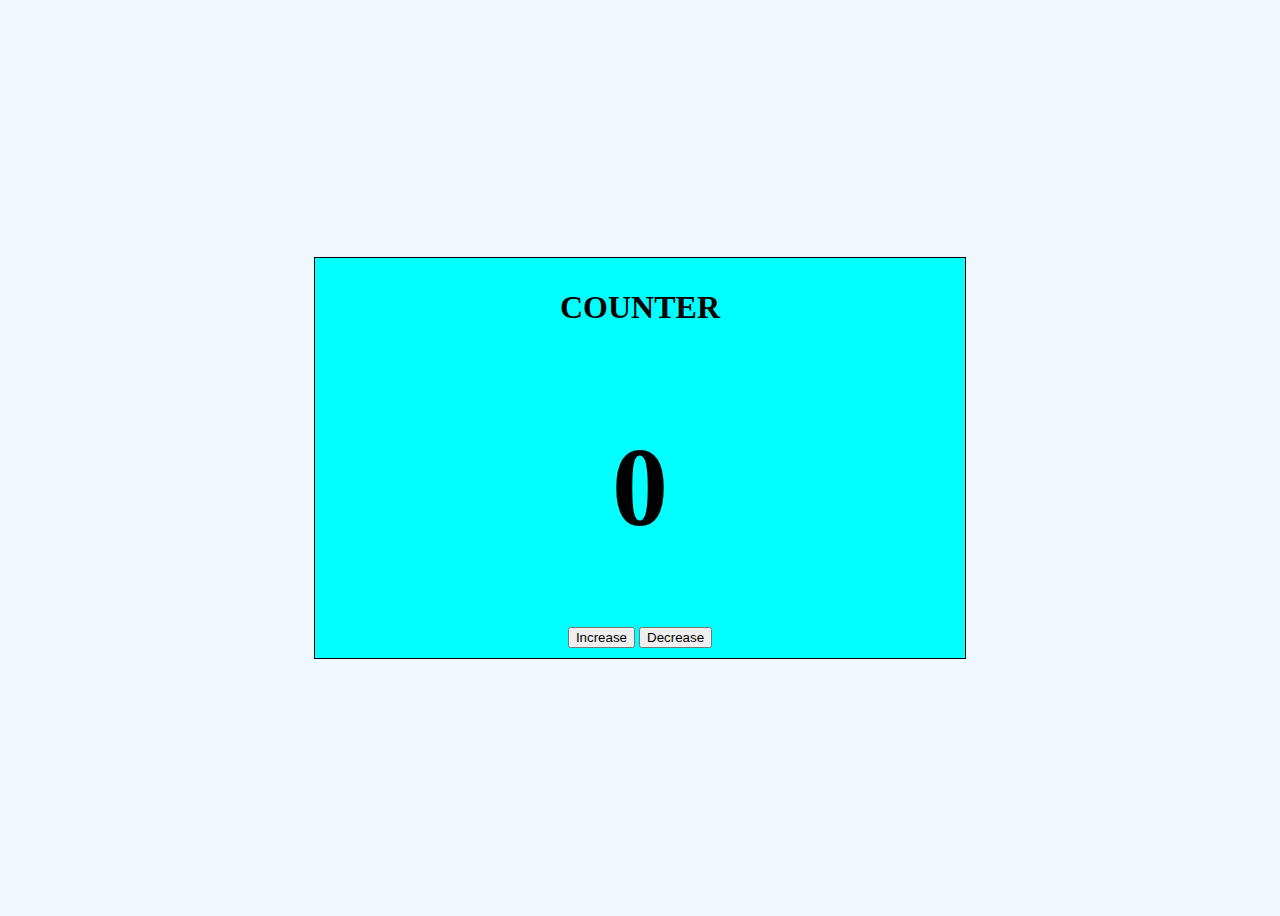
<file: counter/index.html>
<!DOCTYPE html>
<html lang="en">
<head>
    <meta charset="UTF-8">
    <meta http-equiv="X-UA-Compatible" content="IE=edge">
    <meta name="viewport" content="width=device-width, initial-scale=1.0">
    <link href="https://cdn.jsdelivr.net/npm/bootstrap@5.3.0-alpha3/dist/css/bootstrap.min.css" rel="stylesheet" integrity="sha384-KK94CHFLLe+nY2dmCWGMq91rCGa5gtU4mk92HdvYe+M/SXH301p5ILy+dN9+nJOZ" crossorigin="anonymous">
    <link rel="stylesheet" href="style.css">
    <title>Document</title>
</head>
<body>
    <div class="container">
        <div class="counter">
        <h1>COUNTER</h1>
        <h1 id="count">0</h1>
        <div>
            <button type="button" class="btn btn-outline-dark" onclick="changeCount(1)">Increase</button>
            <button type="button" class="btn btn-outline-dark" onclick="changeCount(-1)">Decrease</button>
        </div>
        </div>
    </div>
<script src="script.js"></script>
</body>
</html>
</file>
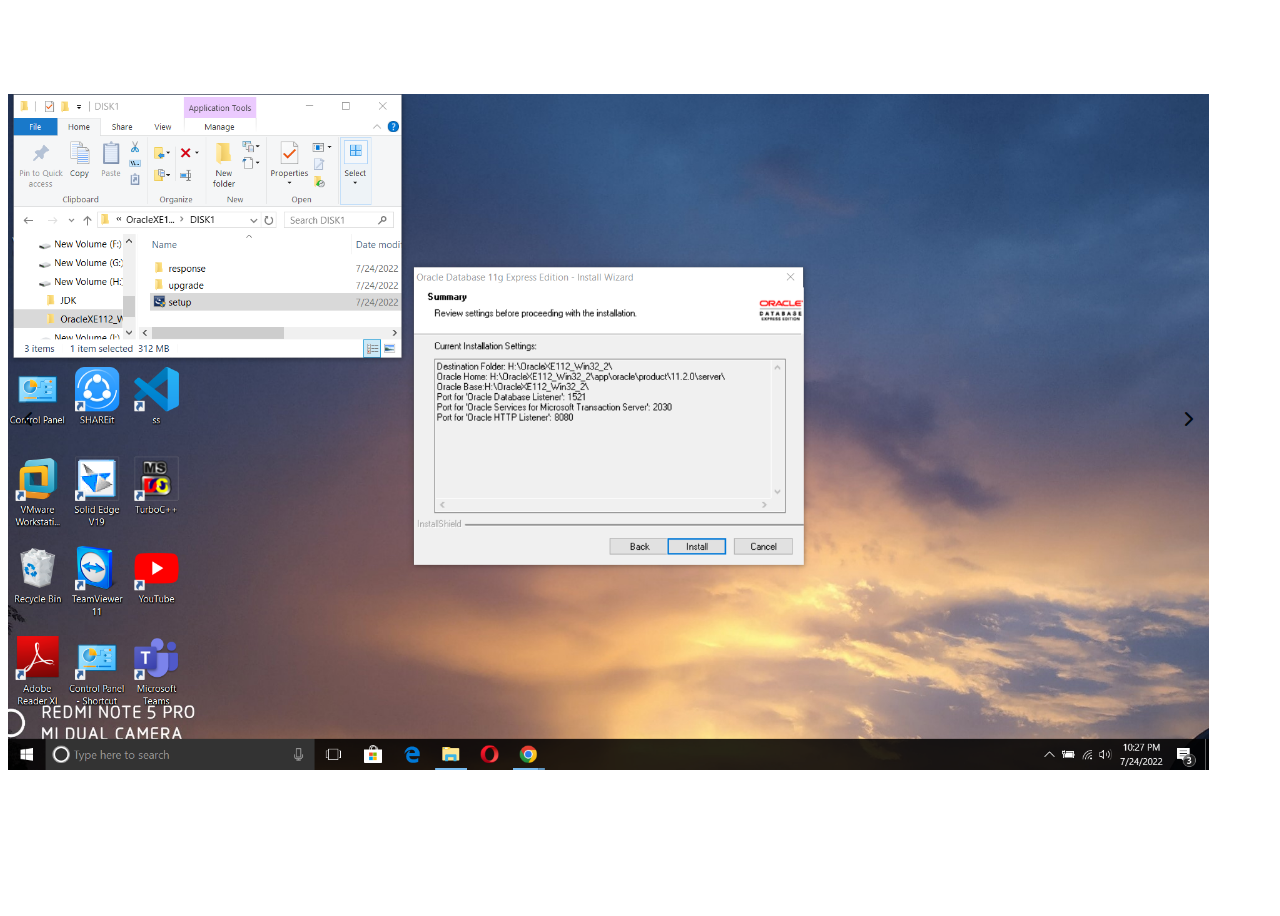
<file: image_carousel/index.html>
<!DOCTYPE html>
<html lang="en">
<head>
    <meta charset="UTF-8">
    <meta http-equiv="X-UA-Compatible" content="IE=edge">
    <meta name="viewport" content="width=device-width, initial-scale=1.0">
    <link rel="stylesheet" href="https://cdnjs.cloudflare.com/ajax/libs/font-awesome/6.3.0/css/all.min.css">
    <link rel="stylesheet" href="style.css">
    <title>Document</title>
</head>
<body>
    <div class="container">
       <div class="image fade">
        <img src="Screenshot (10).png" alt="iimage" width="100%">
       </div>
       <div class="image fade">
        <img src="Screenshot (11).png" alt="iimage" width="100%">
       </div>
       <div class="image fade">
        <img src="Screenshot (12).png" alt="iimage" width="100%">
       </div>
       <div class="image fade">
        <img src="Screenshot (13).png" alt="iimage" width="100%">
       </div>
       <div class="image fade">
        <img src="Screenshot (14).png" alt="iimage" width="100%">
       </div>
       <div class="image fade">
        <img src="Screenshot (15).png" alt="iimage" width="100%">
       </div>
       <div class="image fade">
        <img src="Screenshot (16).png" alt="iimage" width="100%">
       </div>
       <div class="image fade">
        <img src="Screenshot (17).png" alt="iimage" width="100%">
       </div>
       <div class="image fade">
        <img src="Screenshot (18).png" alt="iimage" width="100%">
       </div>
       <div class="image fade">
        <img src="Screenshot (19).png" alt="iimage" width="100%">
       </div>
       <div class="image fade">
        <img src="Screenshot (20).png" alt="iimage" width="100%">
       </div>
       
       <i id="prev" onclick="show_image(-1)" class="fa-solid fa-chevron-left"></i>
       <i id="next" onclick="show_image(1)" class="fa-solid fa-chevron-right"></i>

       <div class="dots">
        <span class="dot"></span>
        <span class="dot"></span>
        <span class="dot"></span>
        <span class="dot"></span>
        <span class="dot"></span>
        <span class="dot"></span>
        <span class="dot"></span>
        <span class="dot"></span>
        <span class="dot"></span>
        <span class="dot"></span>
        <span class="dot"></span>
       </div>

    </div>
    <script src="script.js"></script>
</body>
</html>
</file>
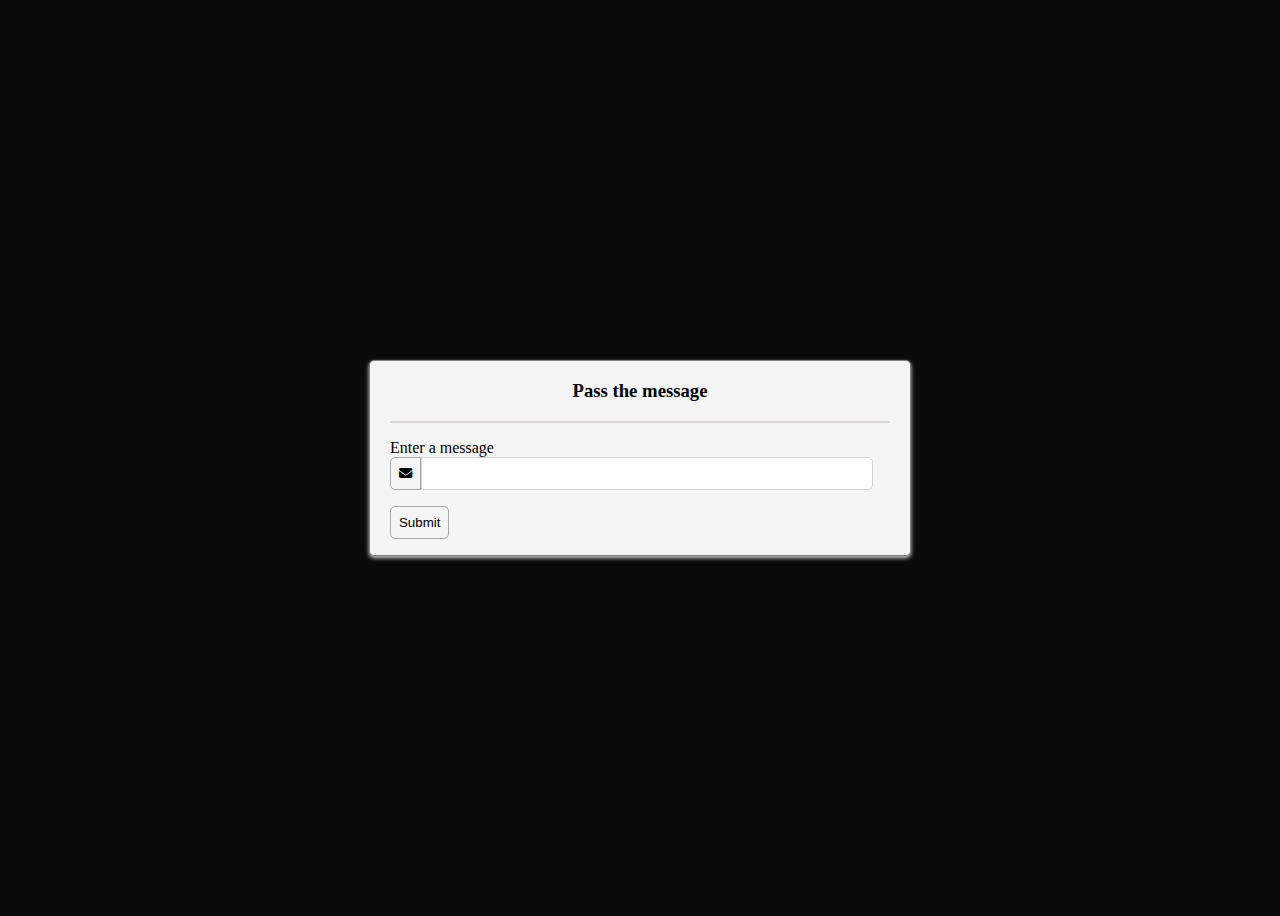
<file: message/index.html>
<!DOCTYPE html>
<html lang="en">
<head>
    <meta charset="UTF-8">
    <meta http-equiv="X-UA-Compatible" content="IE=edge">
    <meta name="viewport" content="width=device-width, initial-scale=1.0">
   <link rel="stylesheet" href="https://cdnjs.cloudflare.com/ajax/libs/font-awesome/6.4.0/css/all.min.css">
    <link rel="stylesheet" href="style.css">
    <title>Document</title>
</head>
<body>
    <div class="container">
        <div class="message">
            <h3 style="text-align: center; font-weight: bold;">Pass the message</h3>
            <p style="border-bottom: 2px solid rgb(215, 211, 211);">
            </p>
            <p>
             <label for="message-input">Enter a message</label> <br>
             <button style="border-radius: 5px 0px 0px 5px;"><i class="fa fa-envelope" aria-hidden="true"></i></button><input id="message-input">
            </p>
            
            <p>
            <button onclick="getmessage()">Submit</button>
            </p>
            <p id="message-output" style="text-align: center; text-transform: uppercase;"></p>
        </div>
    </div>
    <script src="script.js"></script>
</body>
</html>
</file>
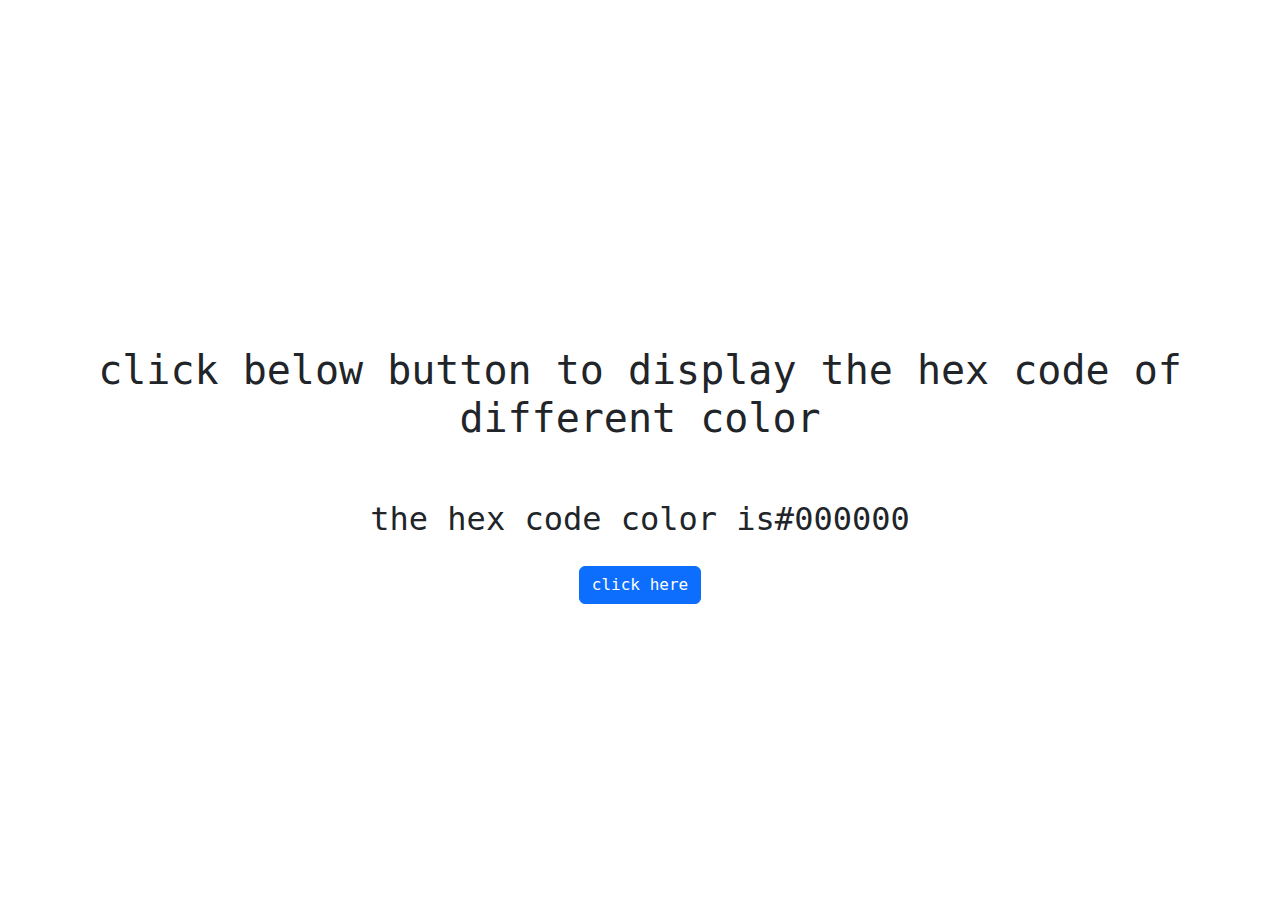
<file: proj2/index.html>
<!DOCTYPE html>
<html lang="en">
<head>
    <meta charset="UTF-8">
    <meta http-equiv="X-UA-Compatible" content="IE=edge">
    <meta name="viewport" content="width=device-width, initial-scale=1.0">
    <link rel="stylesheet" href="https://cdn.jsdelivr.net/npm/bootstrap@5.2.3/dist/css/bootstrap.min.css">
    <link rel="stylesheet" href="style.css">
    <title>Document</title>
</head>
<body>
    <div class="container">
        <div class="hex-color">
            <h1>click below button to display the hex code of different color</h1>
            <h2>the hex code color is<span id="hex-code">#000000</span></h2>
            <button type="button" class="btn btn-primary" onclick="changecolor()">click here</button>
        </div>
    </div>
    <script src="script.js"></script>
</body>
</html>
</file>
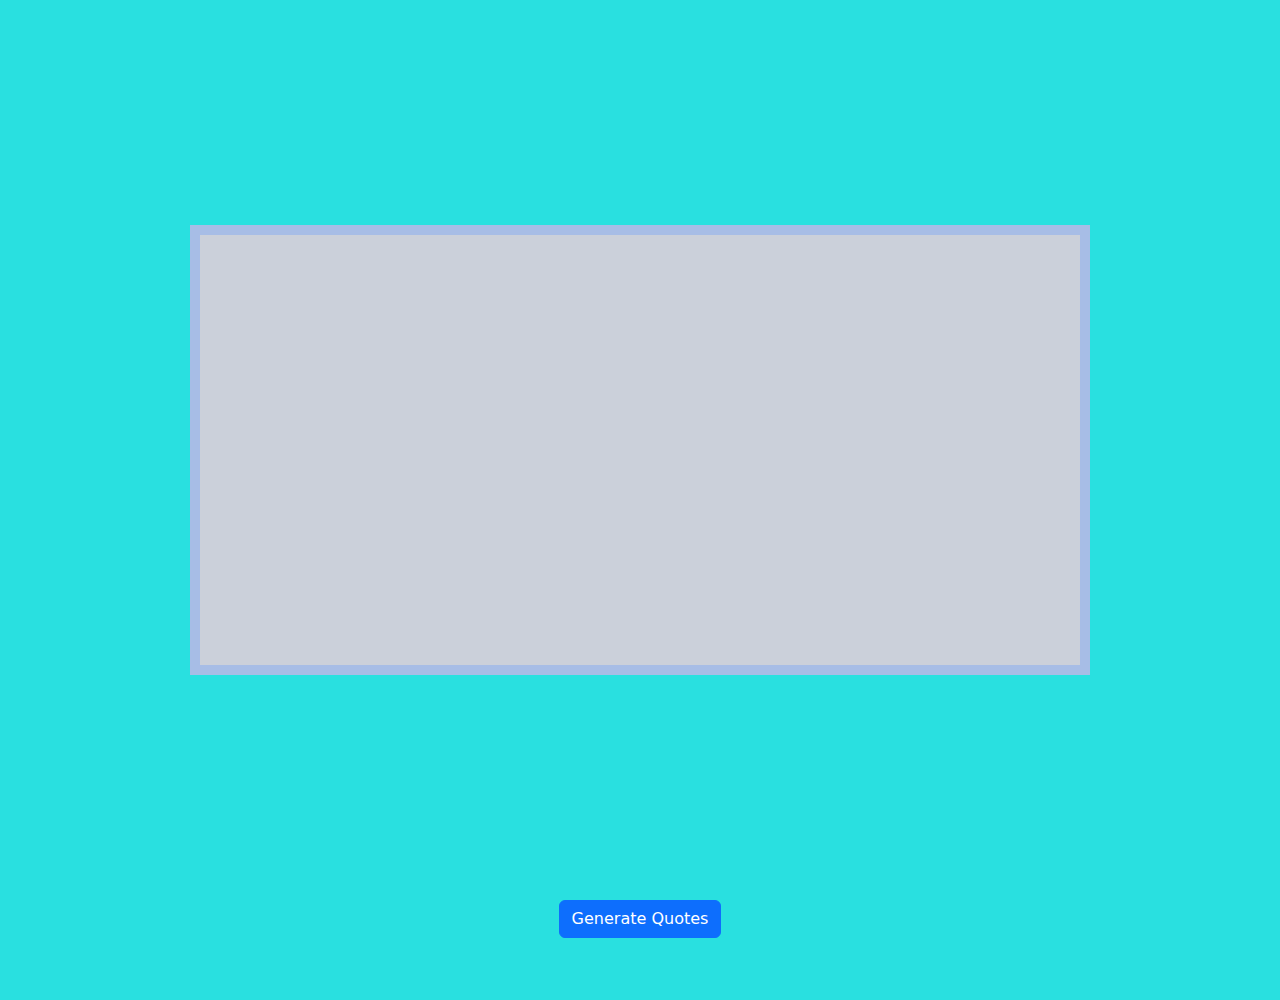
<file: random_quotes/index.html>
<!DOCTYPE html>
<html lang="en">
<head>
    <meta charset="UTF-8">
    <meta http-equiv="X-UA-Compatible" content="IE=edge">
    <meta name="viewport" content="width=device-width, initial-scale=1.0">
    <link rel="stylesheet" href="https://cdn.jsdelivr.net/npm/bootstrap@5.2.3/dist/css/bootstrap.min.css">
    <link rel="stylesheet" href="style.css">
    <title>Random Quotes</title>
</head>
<body>
    <div class="container">
       <div class="quotes">
        <p id="quote"></p>
        <h3 id="author"></h3>
       </div>
    </div>
    <div class="buttons">
        <button type="button" class="btn btn-primary" onclick="generate()">Generate Quotes</button>
    </div>
    <script src="script.js"></script>
</body>
</html>
</file>
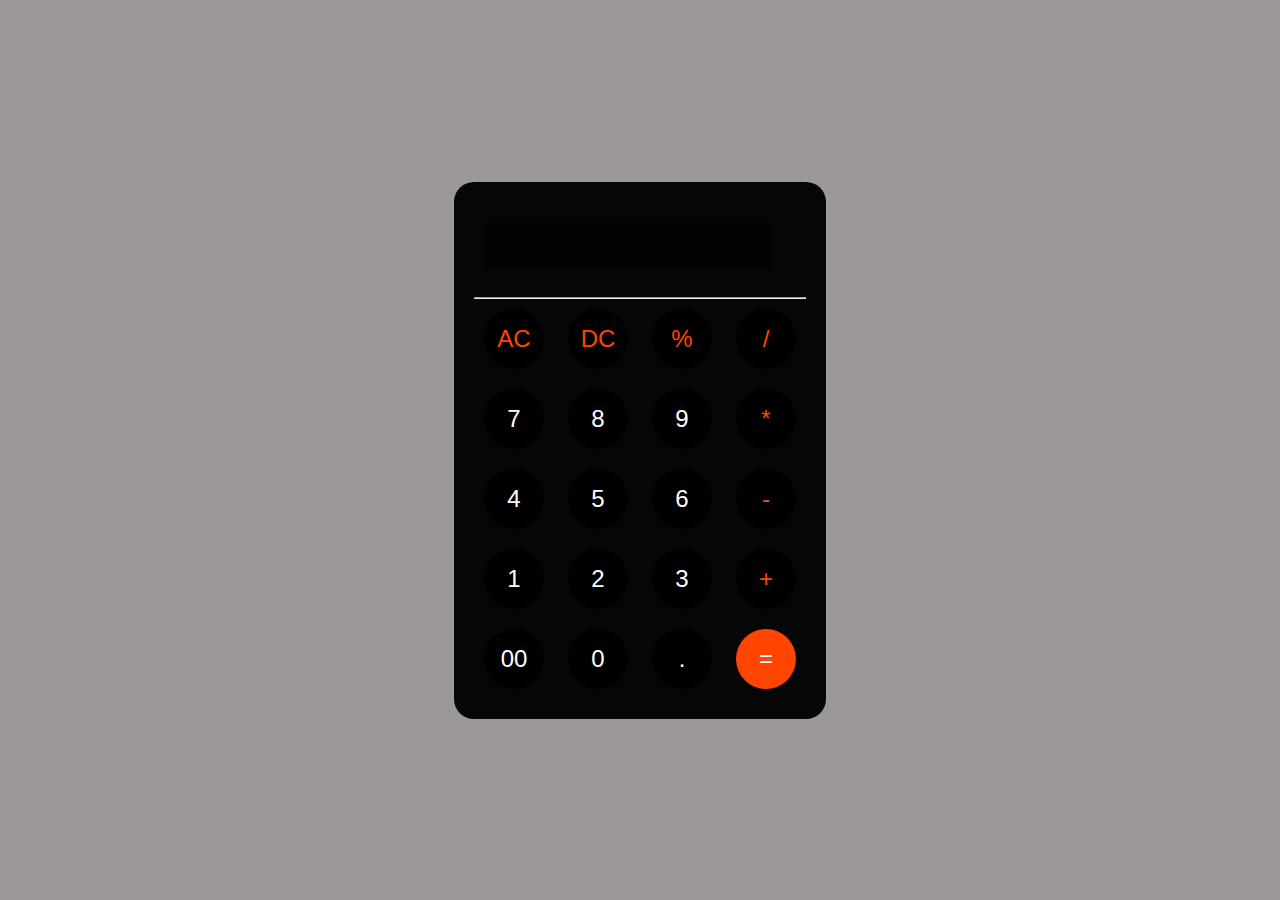
<file: calculator/cal2.html>
<!DOCTYPE html>
<html lang="en">
<head>
    <meta charset="UTF-8">
    <meta http-equiv="X-UA-Compatible" content="IE=edge">
    <meta name="viewport" content="width=device-width, initial-scale=1.0">
    <title>Document</title>
    <link rel="stylesheet" href="cal2.css">
</head>
<body>
    <div class="container">
        <div class="calculator">
        <form> 
        <div class="total">
                <input type="text" name="display"> 
            </div>
            <hr>
        <div class="buttons">
            <input class="item-orange"  type="button" value="AC" onclick="display.value=''">
                <input class="item-orange" type="button" value="DC" onclick="display.value= display.value.toString().slice(0,-1)">
                <input class="item-orange"  type="button" value="%" onclick="display.value+='%'">
                <input class="item-orange" type="button" value="/" onclick="display.value+='/'">
            
        </div>
        
         <div class="buttons">
            <input class="item" type="button" value="7" onclick="display.value+='7'">
                <input class="item" type="button" value="8" onclick="display.value+='8'">
                <input class="item" type="button" value="9" onclick="display.value+='9'">
                <input class="item-orange" type="button" value="*" onclick="display.value+='*'">

         </div>
         
        <div class="buttons"> 
            <input class="item" type="button" value="4" onclick="display.value+='4'">
                <input class="item" type="button" value="5" onclick="display.value+='5'">
                <input class="item" type="button" value="6" onclick="display.value+='6'">
                <input class="item-orange" type="button" value="-" onclick="display.value+='-'">
        </div>
        
        <div class="buttons">
            <input class="item" type="button" value="1" onclick="display.value+='1'">
            <input class="item" type="button" value="2" onclick="display.value+='2'">
            <input class="item" type="button" value="3" onclick="display.value+='3'">
            <input class="item-orange" type="button" value="+" onclick="display.value+='+'">
        </div>
        
        <div class="buttons">
            <input class="item" type="button" value="00" onclick="display.value+='00'">
                <input class="item" type="button" value="0" onclick="display.value+='0'">
                <input class="item" type="button" value="." onclick="display.value+='.'" >
                <input class="item-orange-back" type="button" value="=" onclick="display.value= eval(display.value)">
        </div>
        
   
   </form> </div> </div>
    
</body>
</html>
</file>
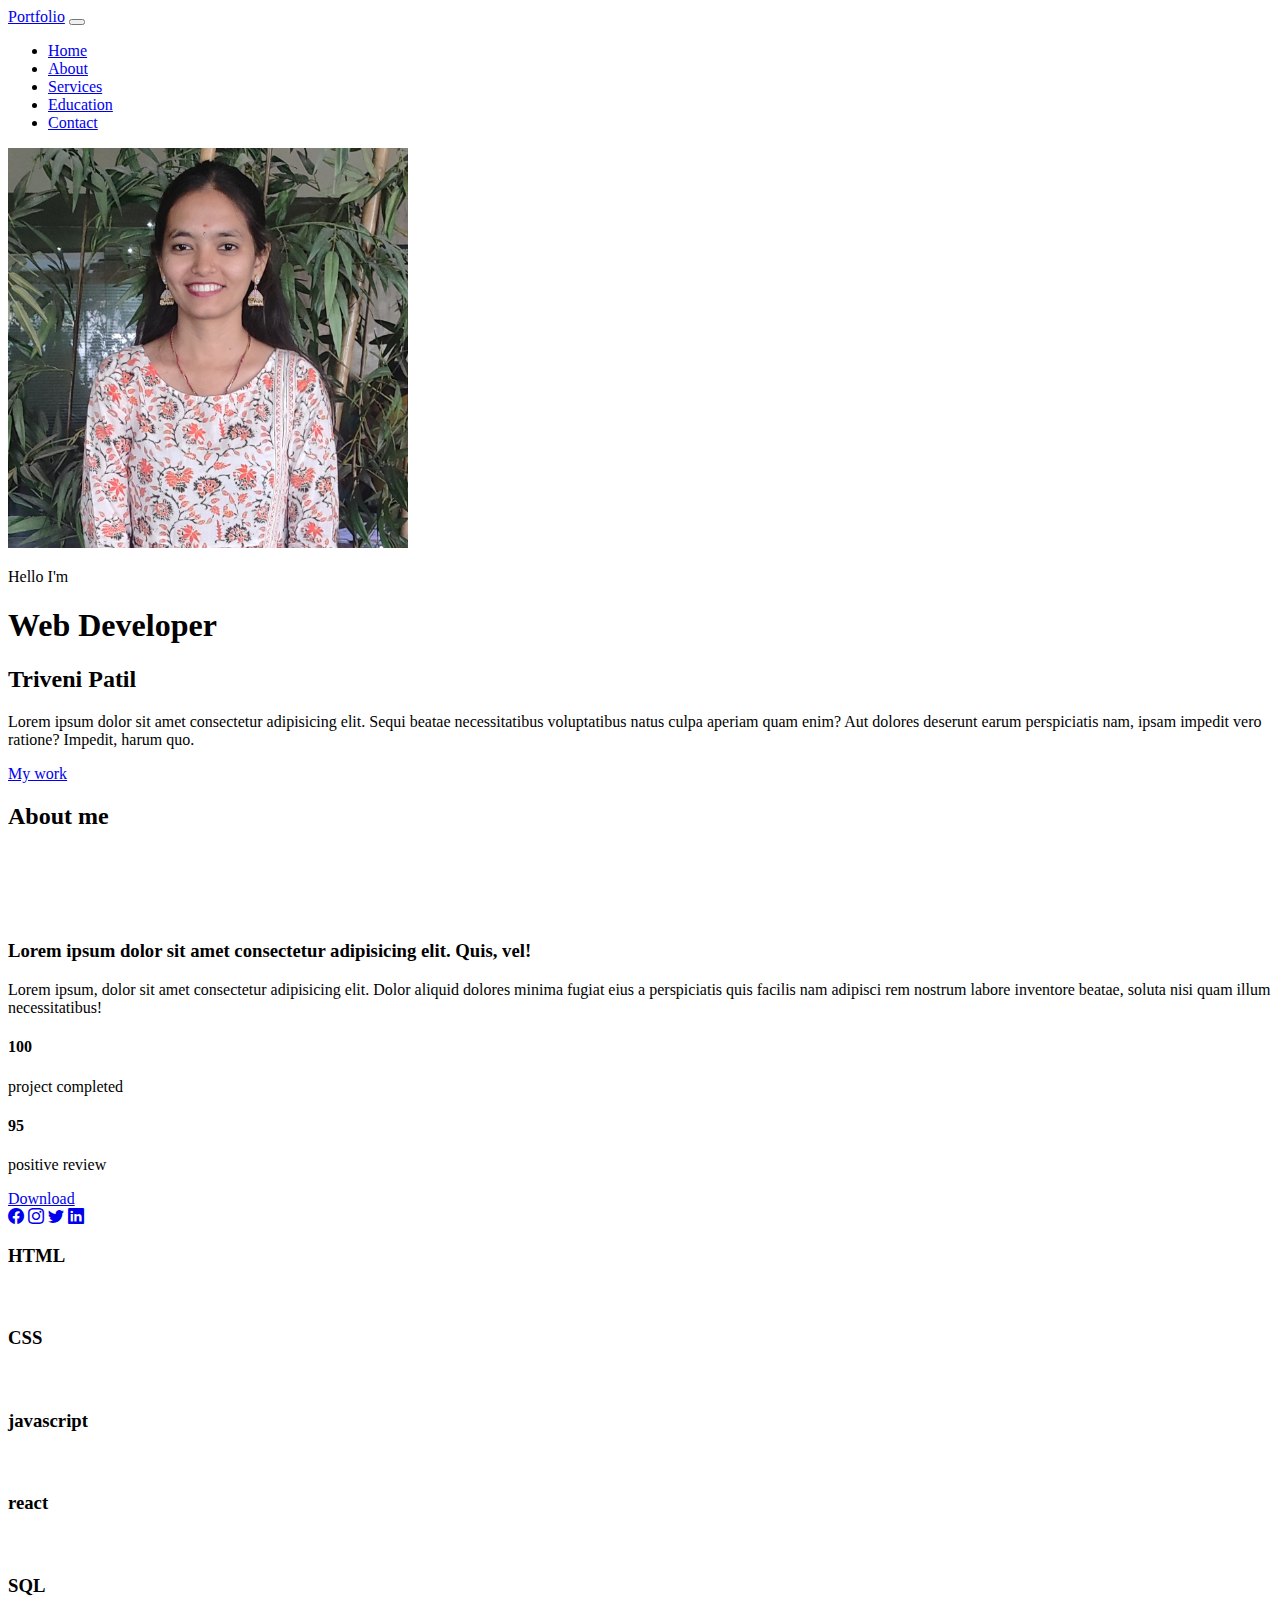
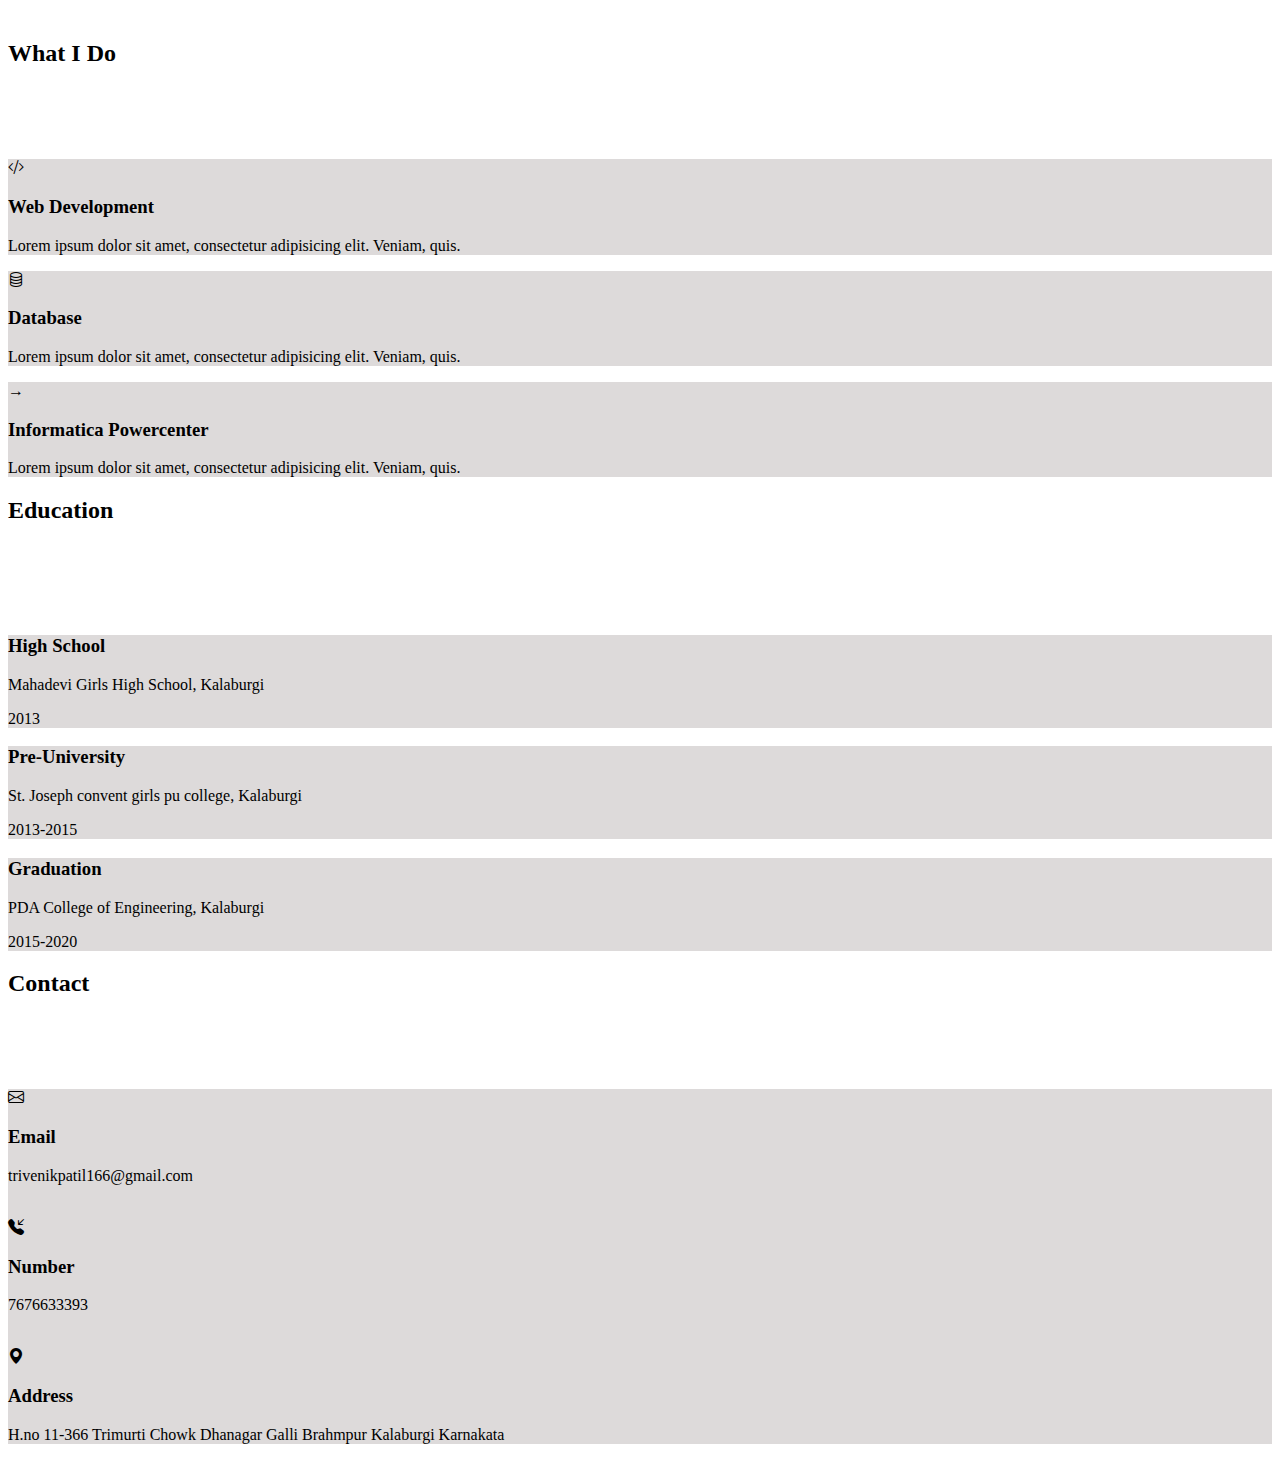
<file: portfolio/port.html>
<!DOCTYPE html>
<html lang="en">
<head>
  <meta charset="UTF-8">
  <meta http-equiv="X-UA-Compatible" content="IE=edge">
  <meta name="viewport" content="width=device-width, initial-scale=1.0">
  <link href="https://cdn.jsdelivr.net/npm/bootstrap@5.0.2/dist/css/bootstrap.min.css" rel="stylesheet" integrity="sha384-EVSTQN3/azprG1Anm3QDgpJLIm9Nao0Yz1ztcQTwFspd3yD65VohhpuuCOmLASjC" crossorigin="anonymous">
  <link rel="stylesheet" href="https://cdn.jsdelivr.net/npm/bootstrap-icons@1.10.4/font/bootstrap-icons.css">
  
  <link rel="stylesheet" href="port.css">
  <title>Document</title>
</head>
<body class="bg-light">
  <!-- nav start -->
  <nav class="navbar navbar-expand-sm navbar-light fixed-top bg-light shadow-sm" id="maincolor">
    <div class="container-lg">
      <a class="navbar-brand fw-bold" href="#">Portfolio</a>
      <button class="navbar-toggler" type="button" data-bs-toggle="collapse" data-bs-target="#navbarNav" aria-controls="navbarNav" aria-expanded="false" aria-label="Toggle navigation">
        <span class="navbar-toggler-icon"></span>
      </button>
      <div class="collapse navbar-collapse" id="navbarNav">
        <ul class="navbar-nav ms-auto">
          <li class="nav-item">
            <a class="nav-link text-black" href="#home">Home</a>
          </li>
          <li class="nav-item">
            <a class="nav-link text-black" href="#about">About</a>
          </li>
          <li class="nav-item">
            <a class="nav-link text-black" href="#services">Services</a>
          </li>
          <li class="nav-item">
            <a class="nav-link text-black" href="#Education">Education</a>
          </li>
          <li class="nav-item">
            <a class="nav-link text-black" href="#Contact">Contact</a>
          </li>
        </ul>
      </div>
    </div>
  </nav>                                                                                             
  <!-- nav end -->
<!-- home section start -->
  <section class="home py-5" id="home">
    <div class="container-lg">
      <div class="row bg-transparent min-vh-100 align-items-center align-content-center">
        <div class="col-md-6">
          <div class="home-img text-center">
            <img src="WhatsApp Image 2023-04-21 at 5.50.21 PM.jpeg" alt="profile picture" width="400px" height="400px" class="rounded-circle shadow-lg p-3 md-5 bg-body-rounded mw-100">
          </div>
        </div>
        <div class="col-md-6 order-md-first">
          <div class="home-text">
            <p class="text-muted md-3">Hello I'm</p>
            <h1 class="text-danger text-uppercase fs-1 fw-4">Web Developer</h1>
            <h2 class="fs-4 text-muted">Triveni Patil</h2>
            <p>Lorem ipsum dolor sit amet consectetur adipisicing elit. Sequi beatae necessitatibus voluptatibus natus culpa aperiam quam enim? Aut dolores deserunt earum perspiciatis nam, ipsam impedit vero ratione? Impedit, harum quo.</p>
            <a href="https://github.com/triveni166/potential-fishstick/tree/00c17bfef25af7b68a95ceb9bf8fdecd92e7f06c" class="btn btn-danger px-3">My work</a>
          </div>
        </div>

      </div>
    </div>
  </section>

<!-- home section end -->
<!-- about section start -->

<section class="about bg-transparent min-vh-100 py-5 " id="about">
  <div class="container-lg">
    <div class="row justify-content-center">
      <div class="col-lg-8">
        <div class="section-title text-center">
          <h2 class="fw-bold md-5">About me</h2><br><br><br><br>
        </div>
      </div>
    </div>
    <div class="row">
      <div class="col-md-6">
        <div class="about-text">
          <h3 class="fs-4 md-3">Lorem ipsum dolor sit amet consectetur adipisicing elit. Quis, vel!</h3>
          <p class="text-muted">Lorem ipsum, dolor sit amet consectetur adipisicing elit. Dolor aliquid dolores minima fugiat eius a perspiciatis quis facilis nam adipisci rem nostrum labore inventore beatae, soluta nisi quam illum necessitatibus!</p>
        </div>

        <div class="row text-center text-uppercase my-3">
          <div class="col-sm-4">
            <div class="fact-item">
              <h4 class="fs-1 fw-bold">100</h4>
              <p class="text-muted">project completed</p>
            </div>
          </div>
        
          
          <div class="col-sm-4">
            <div class="fact-item">
              <h4 class="fs-1 fw-bold">95</h4>
              <p class="text-muted">positive review</p>
            </div>
          </div>
        </div>
        <div class="row">
          <div class="col-lg-12 d-flex align-items-center">
            <a href="#" class="btn btn-danger me-5">Download</a>
            <div class="social-links">
              <a href="#" class="text-dark me-2"><i class="bi bi-facebook"></i></a>
              <a href="#" class="text-dark me-2"><i class="bi bi-instagram"></i></a>
              <a href="#" class="text-dark me-2"><i class="bi bi-twitter"></i></a>
              <a href="#" class="text-dark me-2"><i class="bi bi-linkedin"></i></a>
            </div>
          </div> 
        </div>
      </div>
       <div class="col-md-6 mt-5 mt-md-0">
        <div class="skill-item md-4">
          <h3 class="fs-6">HTML</h3>
          <div class="progress" style="height: 5px;">
            <div class="progress-bar bg-danger" role="progressbar" style="width: 80%;" aria-valuenow="80" aria-valuemin="0" aria-valuemax="100"> </div>
          </div>
        </div><br>
        <div class="skill-item md-4"> 
          <h3 class="fs-6">CSS</h3>
          <div class="progress" style="height: 5px;">
            <div class="progress-bar bg-danger" role="progressbar" style="width: 65%;" aria-valuenow="65" aria-valuemin="0" aria-valuemax="100"> </div>
          </div>
        </div><br>
        <div class="skill-item md-4">
          <h3 class="fs-6">javascript</h3>
          <div class="progress" style="height: 5px;">
            <div class="progress-bar bg-danger" role="progressbar" style="width: 55%;" aria-valuenow="55" aria-valuemin="0" aria-valuemax="100"> </div>
          </div>
        </div><br>
        <div class="skill-item md-4">
            <h3 class="fs-6">react</h3>
              <div class="progress" style="height: 5px;">
                <div class="progress-bar bg-danger" role="progressbar" style="width: 70%;" aria-valuenow="0" aria-valuemin="0" aria-valuemax="100"></div>
              </div>
        </div><br>
        <div class="skill-item md-4">
          <h3 class="fs-6">SQL</h3>
          <div class="progress" style="height: 5px;">
            <div class="progress-bar bg-danger" role="progressbar" style="width: 90%;" aria-valuenow="90" aria-valuemin="0" aria-valuemax="100"></div>
          </div>
        </div>
      </div>
    </div>
  </div>
</section>                                                               
<!-- about section end -->
<!--service section start -->
<section class="services bg-transparent min-vh-100 py-5" id="services">
  <div class="container-lg">
    <div class="row justify-content-center">
      <div class="col-lg-8">
        <div class="section-title text-center">
          <h2 class="fw-bold md-5">What I Do</h2><br><br><br><br>
        </div>
      </div>
    </div>
    <div class="row text-center">
      <div class="col-md-6 col-lg-4 mb-4">
        <div class="service-item shadow-sm p-4 rounded">
          <div class="icons my-3 text-danger fs-2">
            <i class="bi bi-code-slash"></i>
           </div> 
           <h3 class="fs-5 py-2">Web Development</h3>
           <p>Lorem ipsum dolor sit amet, consectetur adipisicing elit. Veniam, quis.</p>
          </div>
        </div>
      <div class="col-md-6 col-lg-4 mb-4">
        <div class="service-item shadow-sm p-4 rounded">
          <div class="icons my-3 text-danger fs-2">
            <i class="bi bi-database"></i>
           </div> 
           <h3 class="fs-5 py-2">Database</h3>
           <p>Lorem ipsum dolor sit amet, consectetur adipisicing elit. Veniam, quis.</p>
        </div>
      </div>
      <div class="col-md-6 col-lg-4 mb-4">
        <div class="service-item shadow-sm p-4 rounded">
          <div class="icons my-3 text-danger fs-2">
            <i class="infacom-arrow-right-white">&#x2192;</i>
           </div> 
           <h3 class="fs-5 py-2">Informatica Powercenter</h3>
           <p>Lorem ipsum dolor sit amet, consectetur adipisicing elit. Veniam, quis.</p>
        </div>
      </div>
    </div>
    
  </div>
</section>
<!-- service section end -->
<!-- eduction section start -->
<section class="Education bg-transparent min-vh-100 py-5 " id="Education">
  <div class="container-lg">
    <div class="row justify-content-center">
      <div class="col-lg-8">
        <div class="section-title text-center">
          <h2 class="fw-bold md-5">Education</h2><br><br><br><br>
        </div>
      </div>
      <div class="row text-center">
        <div class="col-md-6 col-lg-4 mb-4">
          <div class="service-item shadow-sm p-4 rounded">
             <h3 class="fs-5 py-2 text-danger">High School</h3>
             <p>Mahadevi Girls High School, Kalaburgi </p>
             <p>2013</p>
          </div>
        </div>
          <div class="col-md-6 col-lg-4 mb-4">
            <div class="service-item shadow-sm p-4 rounded">
              <h3 class="fs-5 py-2 text-danger">Pre-University</h3>
              <p>St. Joseph convent girls pu college, Kalaburgi</p>
              <p>2013-2015</p>
            </div>
          </div>
          <div class="col-md-6 col-lg-4 mb-4">
            <div class="service-item shadow-sm p-4 rounded"> 
              <h3 class="fs-5 py-2 text-danger">Graduation</h3>
              <p>PDA College of Engineering, Kalaburgi</p>
              <p>2015-2020</p>
            </div>
          </div>
      </div>
    </div>
</section>  
<!-- education section end -->
<!-- contact start -->
<section class="Contact bg-transparent min-vh-100 py-5 " id="Contact">
  <div class="container-lg">
    <div class="row justify-content-center">
      <div class="col-lg-8">
        <div class="section-title text-center">
          <h2 class="fw-bold md-5">Contact</h2><br><br><br><br>
        </div>
      </div>
      <div class="row text-center">
        <div class="col-md-6 col-lg-4 mb-4">
          <div class="service-item shadow-sm p-4 rounded">
            <div class="icons my-3 text-danger fs-2">
              <i class="bi bi-envelope"></i>
             </div> 
             <h3 class="fs-5 py-2">Email</h3>
             <p>trivenikpatil166@gmail.com</p><br>
          </div>
        </div>
          <div class="col-md-6 col-lg-4 mb-4">
            <div class="service-item shadow-sm p-4 rounded">
              <div class="icons my-3 text-danger fs-2">
                <i class="bi bi-telephone-inbound-fill"></i>
              </div> 
              <h3 class="fs-5 py-2">Number</h3>
              <p>7676633393</p><br>
            </div>
          </div>
          <div class="col-md-6 col-lg-4 mb-4">
            <div class="service-item shadow-sm p-4 rounded">
              <div class="icons my-3 text-danger fs-2">
                <i class="bi bi-geo-alt-fill"></i>
              </div> 
              <h3 class="fs-5 py-2">Address</h3>
              <p>H.no 11-366 Trimurti Chowk Dhanagar Galli Brahmpur Kalaburgi Karnakata</p>
            </div>
          </div>
      </div>
    </div>
</section>  
<!-- contact end -->
  <script src="https://cdn.jsdelivr.net/npm/bootstrap@5.0.2/dist/js/bootstrap.bundle.min.js" integrity="sha384-MrcW6ZMFYlzcLA8Nl+NtUVF0sA7MsXsP1UyJoMp4YLEuNSfAP+JcXn/tWtIaxVXM" crossorigin="anonymous"></script>
</body>
</html>
</file>
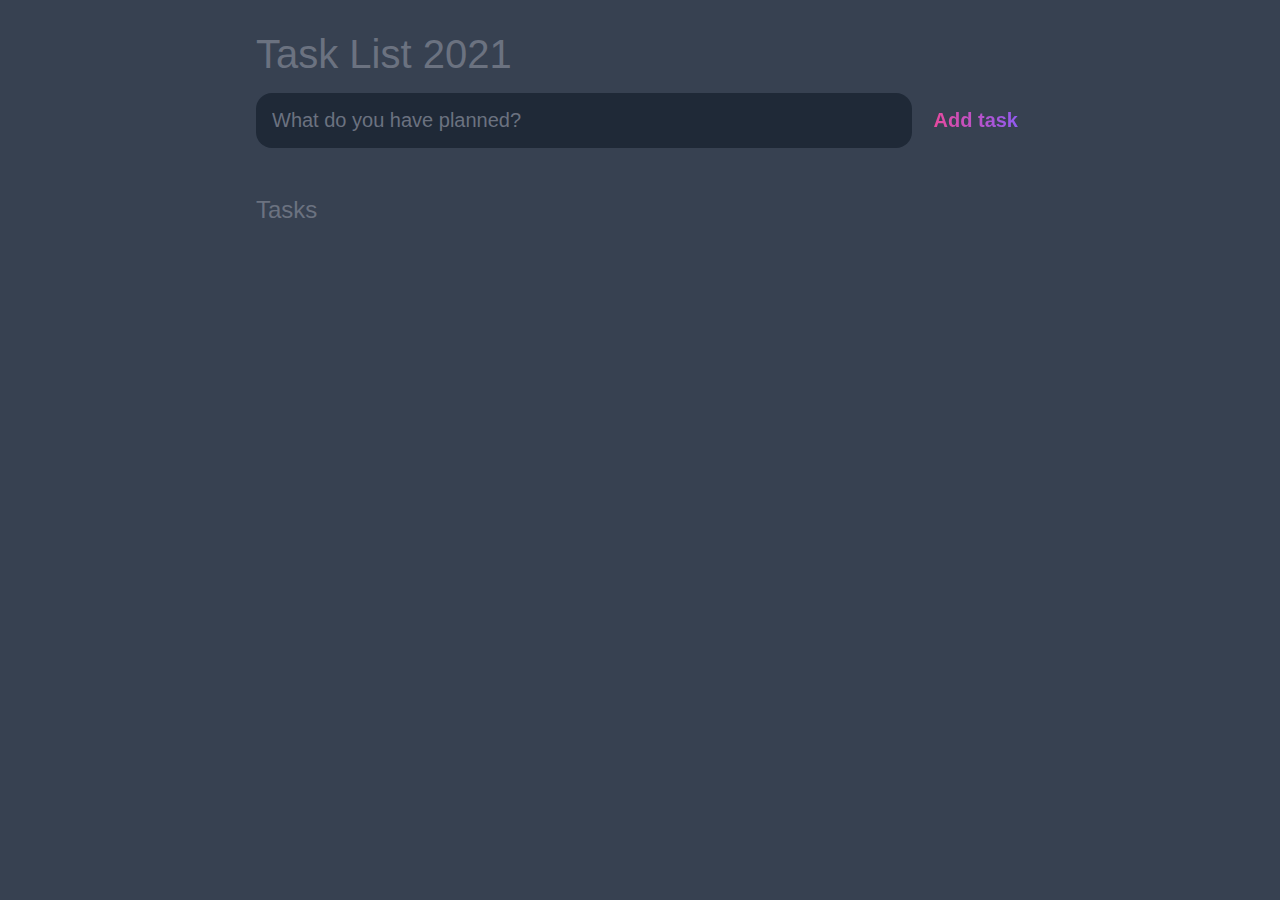
<file: to_do/indexx.html>
<!DOCTYPE html>
<html lang="en">
<head>
	<meta charset="UTF-8">
	<meta http-equiv="X-UA-Compatible" content="IE=edge">
	<meta name="viewport" content="width=device-width, initial-scale=1.0">
	<title>Task List 2021</title>

	<link rel="stylesheet" href="main.css" />
</head>
<body>
	
	<header>
		<h1>Task List 2021</h1>
		<form id="new-task-form">
			<input 
				type="text" 
				name="new-task-input" 
				id="new-task-input" 
				placeholder="What do you have planned?" />
			<input 
				type="submit"
				id="new-task-submit" 
				value="Add task" />
		</form>
	</header>
	<main>
		<section class="task-list">
			<h2>Tasks</h2>

			<div id="tasks">

				<!-- <div class="task">
					<div class="content">
						<input 
							type="text" 
							class="text" 
							value="A new task"
							readonly>
					</div>
					<div class="actions">
						<button class="edit">Edit</button>
						<button class="delete">Delete</button>
					</div>
				</div> -->

			</div>
		</section>
	</main>

	<script src="main.js"></script>
</body>
</html>
</file>
<file: counter/style.css>
body{
    background-color: aliceblue;
}
.container{
    
    width: 95%;
    height: 100vh;
    margin: auto;
    display: flex;
    justify-content: center;
    align-items: center;
}
.counter{
    border: 1px solid black;
    background-color: aqua;
    height: 350px;
    width: 600px;
    margin: auto;
    padding: 25px;
    text-align: center;
    display: flex;
    justify-content: center;
    align-items:center ;
    flex-direction: column;

}
#count h1{
    font-size: 2rem;
}

#count{
    font-size: 7rem;
}
</file>
<file: image_carousel/style.css>
.container{
   
    width: 95%;
    height: 100vh;
    display: flex;
    justify-content: center;
    align-items: center;
    flex-direction: column;
    position: relative;
}
.image{
    display: none;
}
#prev{
    position: absolute;
    color: rgb(0, 7, 13);
    top: 43%;
    left: 0;
    cursor: pointer;
    padding: 16px;
    font-weight: bold;
    font-size: 1rem;
    transition: 0.6s ease;
    border-radius: 0 3px 3px 0;
    user-select: none;
}
#next{
    position: absolute;
    color: rgb(0, 7, 13);
    top: 43%;
    right: 0;
    cursor: pointer;
    padding: 16px;
    font-weight: bold;
    font-size: 1rem;
    transition: 0.6s ease;
    border-radius: 0 3px 3px 0;
    user-select: none;
}
#prev:hover, #next:hover{
    background-color: rgb(247, 244, 244);
}
.dots{
    text-align: center;
    margin: 2%;
}
</file>
<file: message/style.css>
body{
    background-color: rgb(10, 10, 10);
}
button{
    width: fit-content;
    padding: 8px;
    cursor: pointer;
    border: 1px solid darkgrey;
    border-radius: 5px;
    background: whitesmoke;
}
button:hover{
    background: rgb(92, 90, 90);
}
.container{
    width: 95%;
    height: 100vh;
    margin: auto;
    display: flex;
    justify-content: center;
    align-items: center;
}
.message{
    border: 1px solid gray;
    background-color: whitesmoke;
    border-radius: 5px;
    width: 500px;
    height: auto;
    margin: auto;
    padding: 0 20px;
    box-shadow: 0px 2px 4px 0px lightgrey;
}
.message input{
    width: 90%;
    padding: 8px 0;
    border: 1px solid lightgray;
    border-radius: 5px;
    border-top-left-radius: 0;
    border-bottom-left-radius: 0;
}
</file>
<file: proj2/style.css>
*{
    margin: 0px;
    padding: 0px;
}
@import url('https://fonts.googleapis.com/css2?family=Chivo+Mono&display=swap');
body{
    font-family: 'Chivo Mono', monospace;
}
.container{
    width: 95%;
    height: 100vh;
    display: flex;
    justify-content: center;
    align-items: center;
}
.hex-color{
    align-items: center;
    text-align: center;
}
h1,h2{
    padding-top: 50px;
}
button{
    margin-top: 20px;
    padding: 10px;
    padding-left: 15px;
    padding-right: 15px;
}
</file>
<file: random_quotes/style.css>
body{
    background-color: rgb(41, 224, 224);
}
.container{
    /* border: 1px solid black; */
    width: 95%;
    height: 100vh;
    display: flex;
    text-align: center;
}
.quotes{
    /* border: 1px solid black; */
    width: 900px;
    height: 450px;
    margin: auto;
    display: flex;
    flex-direction: column;
    justify-content: center;
    align-items: center;
    text-align: center;
    padding: 0 50px;
    color: gray;
    background-color: rgb(203, 208, 218);
    border: 10px solid rgb(167, 189, 230);
}

.quotes p, quotes h3{
    font-size: 1.5rem;
}

.buttons{
    width: 100%;
    height: 100px;
    align-items: center;
    text-align: center;
}
</file>
<file: calculator/cal2.css>
*{
    margin: 0;
    padding: 0;
}
body{
    background-color: black;
    min-height: 100%;
    width: 100%;
}
.container{
   display: flex;
   flex-direction: column;
   width: 100%;
   height: 100vh;
   align-items: center;
   justify-content: center;
   background-color: rgb(156, 152, 152);
}
.calculator{
    padding: 20px;
    background-color: rgb(6, 6, 6);
    border-radius: 20px;
     
}

form input[type="text"]{
    background-color: rgb(3, 3, 3);
    width: 290px;
    margin-left: 9px;
    color: rgb(243, 237, 237);
    font-size: 40px;
    text-align: right;
    align-items: center;
    justify-content: center;
    margin-bottom: 30px;
    border-style: hidden;
    margin-top: 20px;
}

.item{
    height: 60px;
    width: 60px;
    color: white;
    background-color: black;
    margin: 10px;
    margin-bottom: 10px;
    font-size: x-large;
    border-radius: 50px;
    border-style: hidden;
    cursor: pointer;

}
.item-orange{
    height: 60px;
    width: 60px;
    margin: 10px;
    background-color: black;
    color: orangered;
    margin-right: 10px;
    margin-bottom: 10px;
    font-size: x-large;
    border-radius: 50px;
    border-style: hidden;
    cursor: pointer;
}
.item-orange:hover{
    background-color: rgb(121, 116, 116);
    opacity: 1;
}
.item:hover{
    background-color: gray;
    opacity: 1;
}
.item-orange-back{
    height: 60px;
    width: 60px;
    margin: 10px;
    background-color: orangered;
    color: white;
    margin-right: 10px;
    margin-bottom: 10px;
    font-size: x-large;
    border-radius: 50px;
    border-style: hidden;
    cursor: pointer;

}
</file>
<file: portfolio/port.css>
.service-item{
    background-color: rgb(221, 218, 218);
}
</file>
<file: to_do/main.css>
:root {
	--dark: #374151;
	--darker: #1F2937;
	--darkest: #111827;
	--grey: #6B7280;
	--pink: #EC4899;
	--purple: #8B5CF6;
	--light: #EEE;
}

* {
	margin: 0;
	box-sizing: border-box;
	font-family: "Fira sans", sans-serif;
}

body {
	display: flex;
	flex-direction: column;
	min-height: 100vh;
	color: #FFF;
	background-color: var(--dark);
}

header {
	padding: 2rem 1rem;
	max-width: 800px;
	width: 100%;
	margin: 0 auto;
}

header h1{ 
	font-size: 2.5rem;
	font-weight: 300;
	color: var(--grey);
	margin-bottom: 1rem;
}

#new-task-form {
	display: flex;;
}

input, button {
	appearance: none;
	border: none;
	outline: none;
	background: none;
}

#new-task-input {
	flex: 1 1 0%;
	background-color: var(--darker);
	padding: 1rem;
	border-radius: 1rem;
	margin-right: 1rem;
	color: var(--light);
	font-size: 1.25rem;
}

#new-task-input::placeholder {
	color: var(--grey);
}

#new-task-submit {
	color: var(--pink);
	font-size: 1.25rem;
	font-weight: 700;
	background-image: linear-gradient(to right, var(--pink), var(--purple));
	-webkit-background-clip: text;
	-webkit-text-fill-color: transparent;
	cursor: pointer;
	transition: 0.4s;
}

#new-task-submit:hover {
	opacity: 0.8;
}

#new-task-submit:active {
	opacity: 0.6;
}

main {
	flex: 1 1 0%;
	max-width: 800px;
	width: 100%;
	margin: 0 auto;
}

.task-list {
	padding: 1rem;
}

.task-list h2 {
	font-size: 1.5rem;
	font-weight: 300;
	color: var(--grey);
	margin-bottom: 1rem;
}

#tasks .task {
	display: flex;
	justify-content: space-between;
	background-color: var(--darkest);
	padding: 1rem;
	border-radius: 1rem;
	margin-bottom: 1rem;
}

.task .content {
	flex: 1 1 0%;
}

.task .content .text {
	color: var(--light);
	font-size: 1.125rem;
	width: 100%;
	display: block;
	transition: 0.4s;
}

.task .content .text:not(:read-only) {
	color: var(--pink);
}

.task .actions {
	display: flex;
	margin: 0 -0.5rem;
}

.task .actions button {
	cursor: pointer;
	margin: 0 0.5rem;
	font-size: 1.125rem;
	font-weight: 700;
	text-transform: uppercase;
	transition: 0.4s;
}

.task .actions button:hover {
	opacity: 0.8;
}

.task .actions button:active {
	opacity: 0.6;
}

.task .actions .edit {
	background-image: linear-gradient(to right, var(--pink), var(--purple));
	-webkit-background-clip: text;
	-webkit-text-fill-color: transparent;
}

.task .actions .delete {
	color: crimson;
}
</file>
